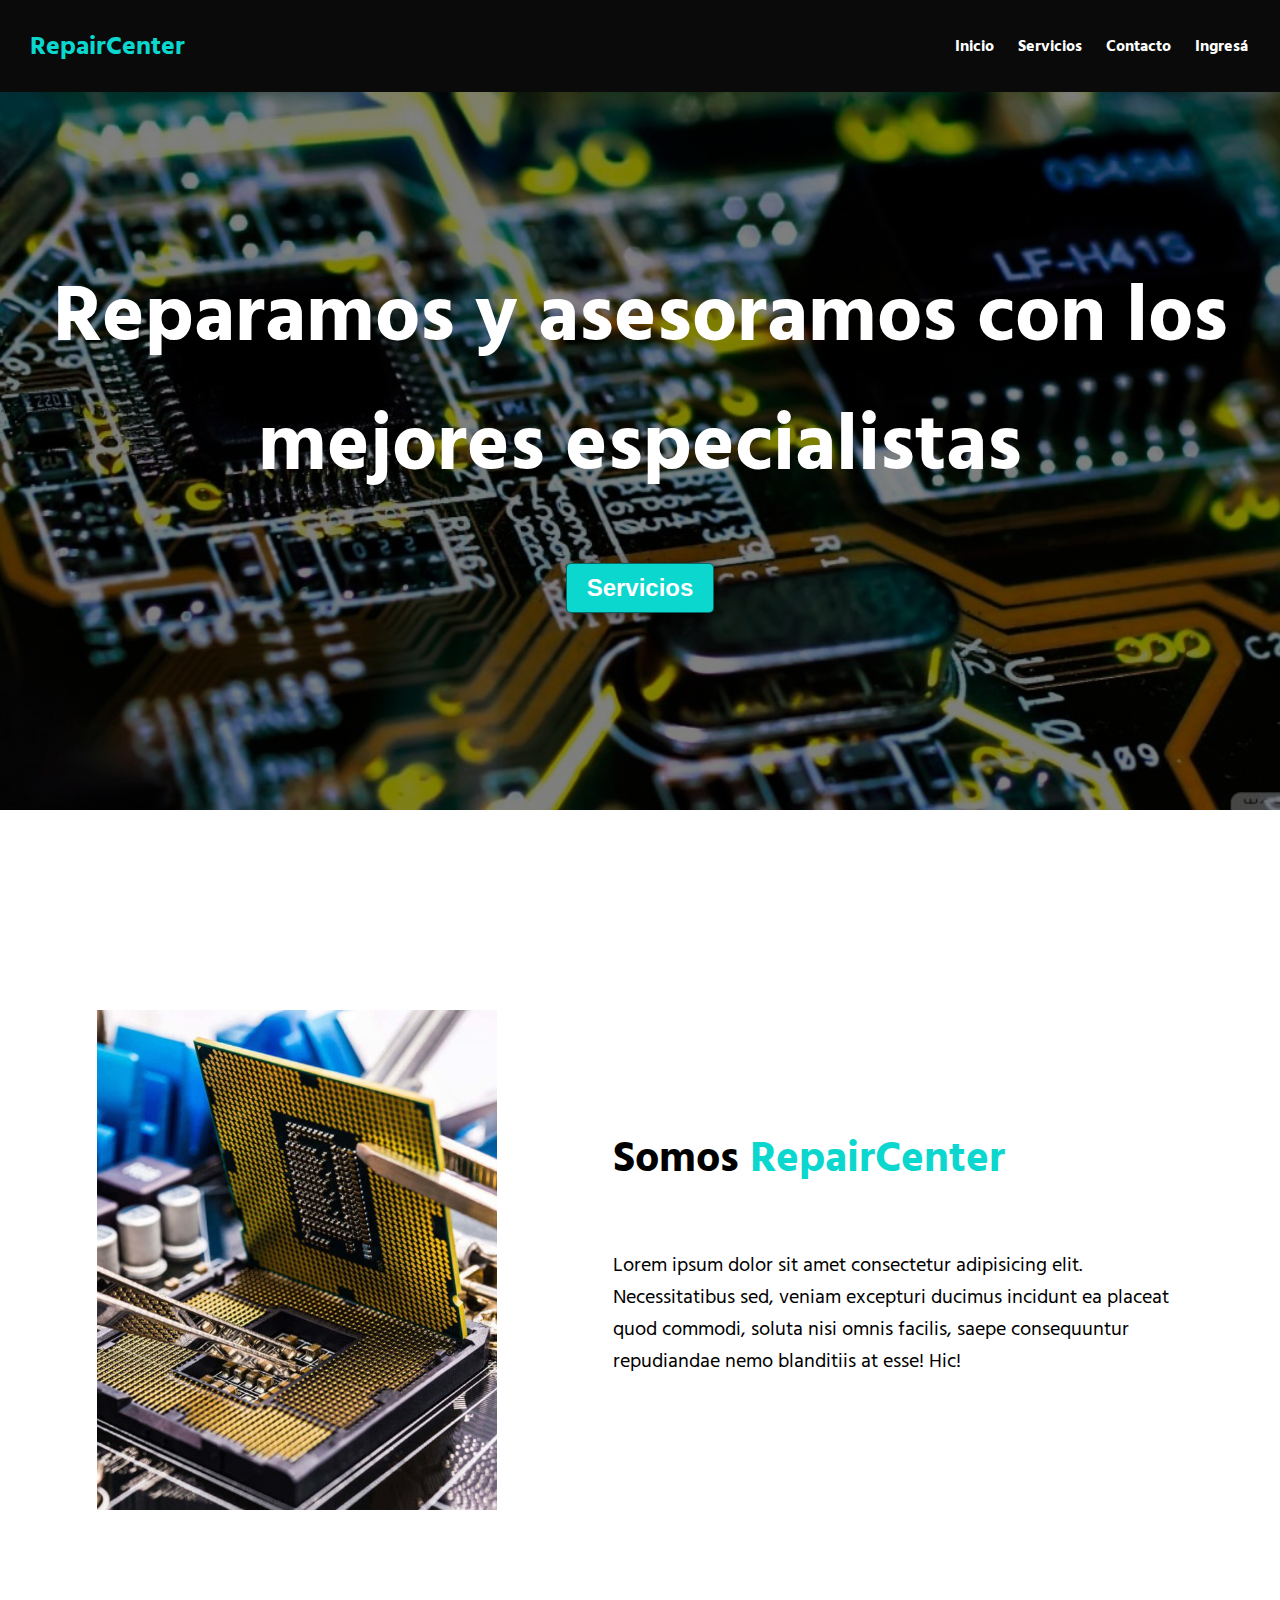
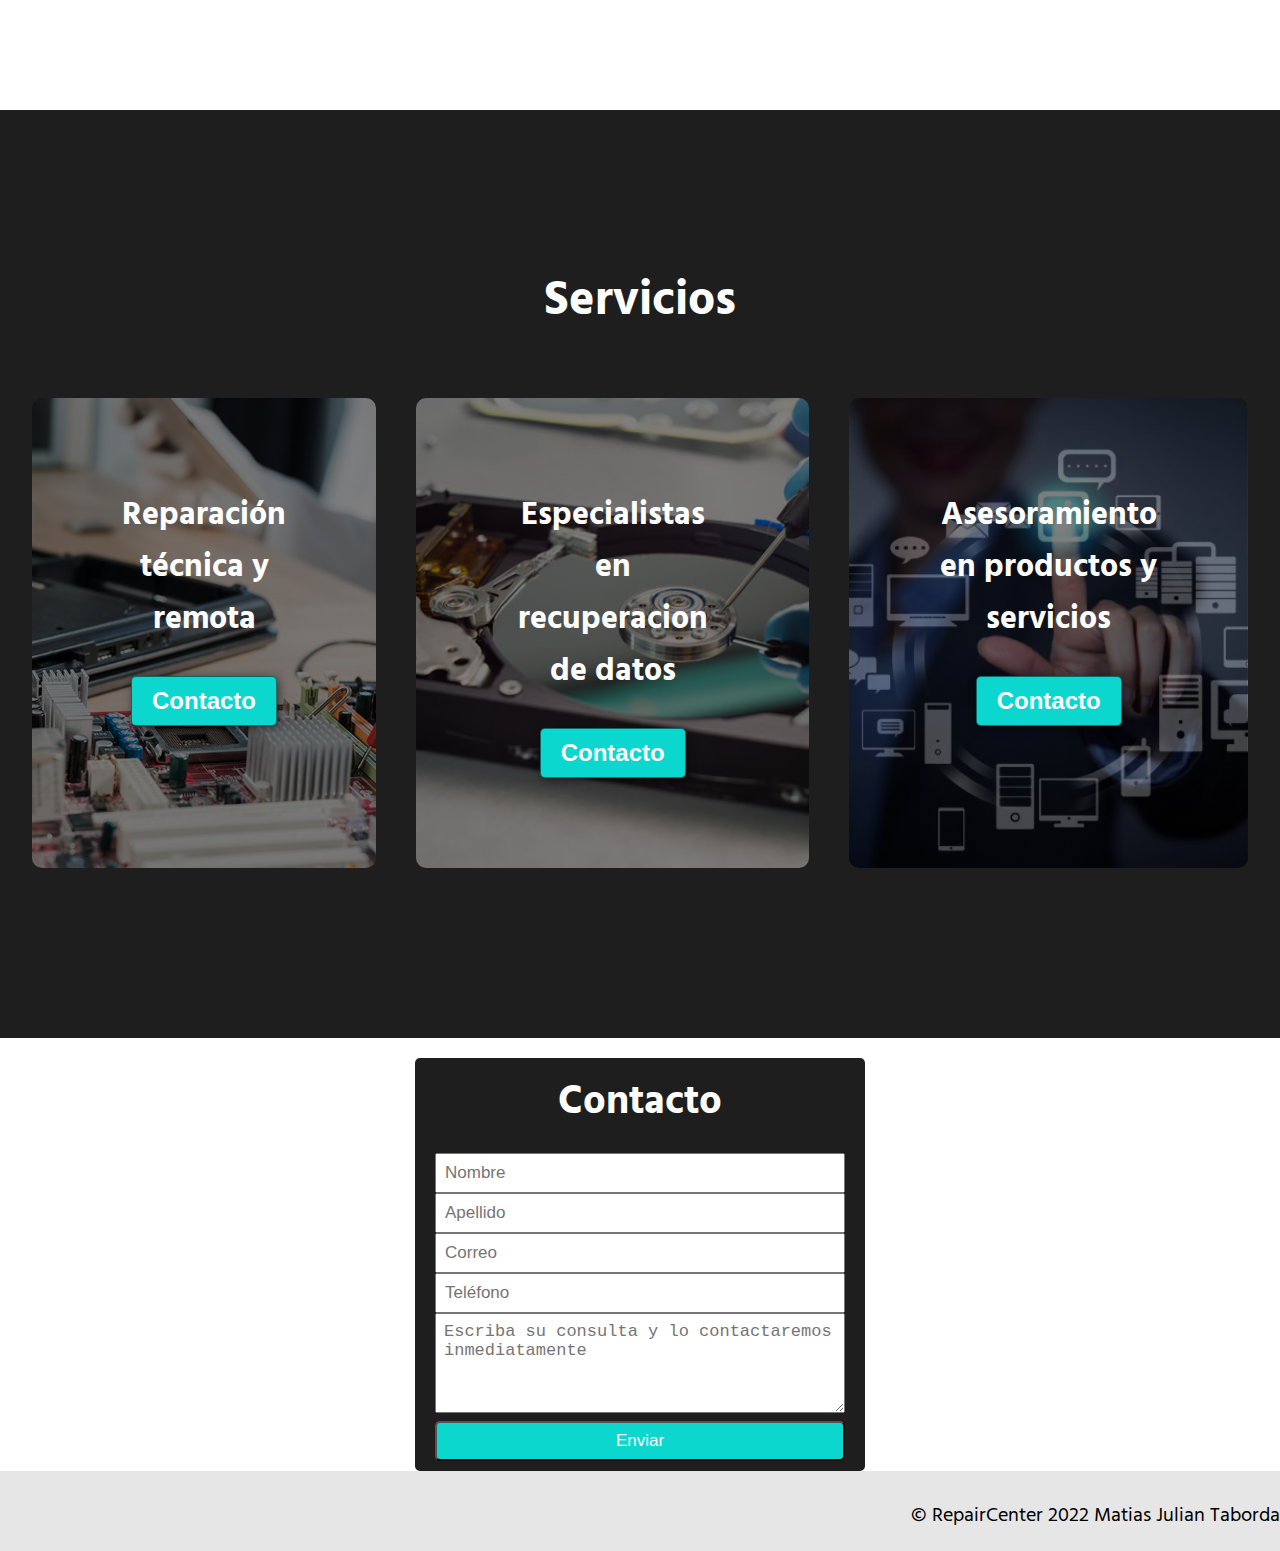
<file: index.html>
<!DOCTYPE html>
<html lang="en">
    <style>
        @import url('https://fonts.googleapis.com/css2?family=Anton&family=Francois+One&family=Hind+Siliguri:wght@300&display=swap');
        </style>
<head>
    <title>RepairCenter</title>
    <link rel="stylesheet" href="index.css">
</head>
<body>
    <header>
        <div class="container">
         <p class="logo">RepairCenter</p>
         <nav>
             <a href="#logo">Inicio</a>
             <a href="#servicios">Servicios</a>
             <a href="#contacto">Contacto</a>
             <a href="login.html">Ingresá</a>
         </nav>
        </div>
    </header>
    <section id="hero">
        <h1>Reparamos y asesoramos con los mejores especialistas</h1>
        <a href="#servicios"><button>Servicios</button></a>
    </section>
    <section id="nosotros">
        <div class="container">
        <div class="img-container"></div>
          <div class="texto">
        <h2>Somos <span class="color-fuente">RepairCenter</span></h2>
        <p>Lorem ipsum dolor sit amet consectetur adipisicing elit. Necessitatibus sed, veniam excepturi ducimus incidunt ea placeat quod commodi, soluta nisi omnis facilis, saepe consequuntur repudiandae nemo blanditiis at esse! Hic!</p>
    </div>
       </div>
    </section>

    <section id="servicios">
        <div class="container">
        <h2>Servicios</h2>
        <div class="serv">
        <div class="carta">
            <h3>Reparación técnica y remota</h3>
            <p>Lorem ipsum dolor sit amet consectetur adipisicing elit. Necessitatibus, laborum accusamus quis accusantium quo sit tenetur dignissimos? Repudiandae, praesentium. Minus, itaque inventore. Aperiam id quis impedit harum mollitia totam ipsam!</p>
            <a href="#contacto"><button>Contacto</button></a>
        </div>
        <div class="carta">
             <h3>Especialistas en recuperacion de datos</h3>
             <p>Lorem ipsum dolor sit amet, consectetur adipisicing elit. Ullam nulla aperiam hic esse temporibus soluta qui consectetur tempore, laudantium eius velit, architecto sunt blanditiis quia natus sapiente expedita eveniet nesciunt.</p>
             <a href="#contacto"><button>Contacto</button></a>
        </div>
        <div class="carta">
            <h3>Asesoramiento en productos y servicios</h3>
            <a href="#contacto"><button>Contacto</button></a>
        </div></div>
    </section>   
    <section id="contacto">
        <form action="">
            <div class="container">
              <h2>Contacto</h2>
            <input type="text" name="Nombre" placeholder="Nombre">
            <input type="text" name="Apellio" placeholder="Apellido">
            <input type="text" name="Correo" placeholder="Correo">
            <input type="text" name="Telefono" placeholder="Teléfono">
            <textarea name="mensaje" placeholder="Escriba su consulta y lo contactaremos inmediatamente" ></textarea>
            <input type="button" value="Enviar" id="boton"></div>
        </div>
        </form>
    </section>
    <footer>
        <div class="container">

            <p>&copy; RepairCenter 2022 Matias Julian Taborda
            </p>
        </div>
    </footer>
   
</body>
</html>
</file>
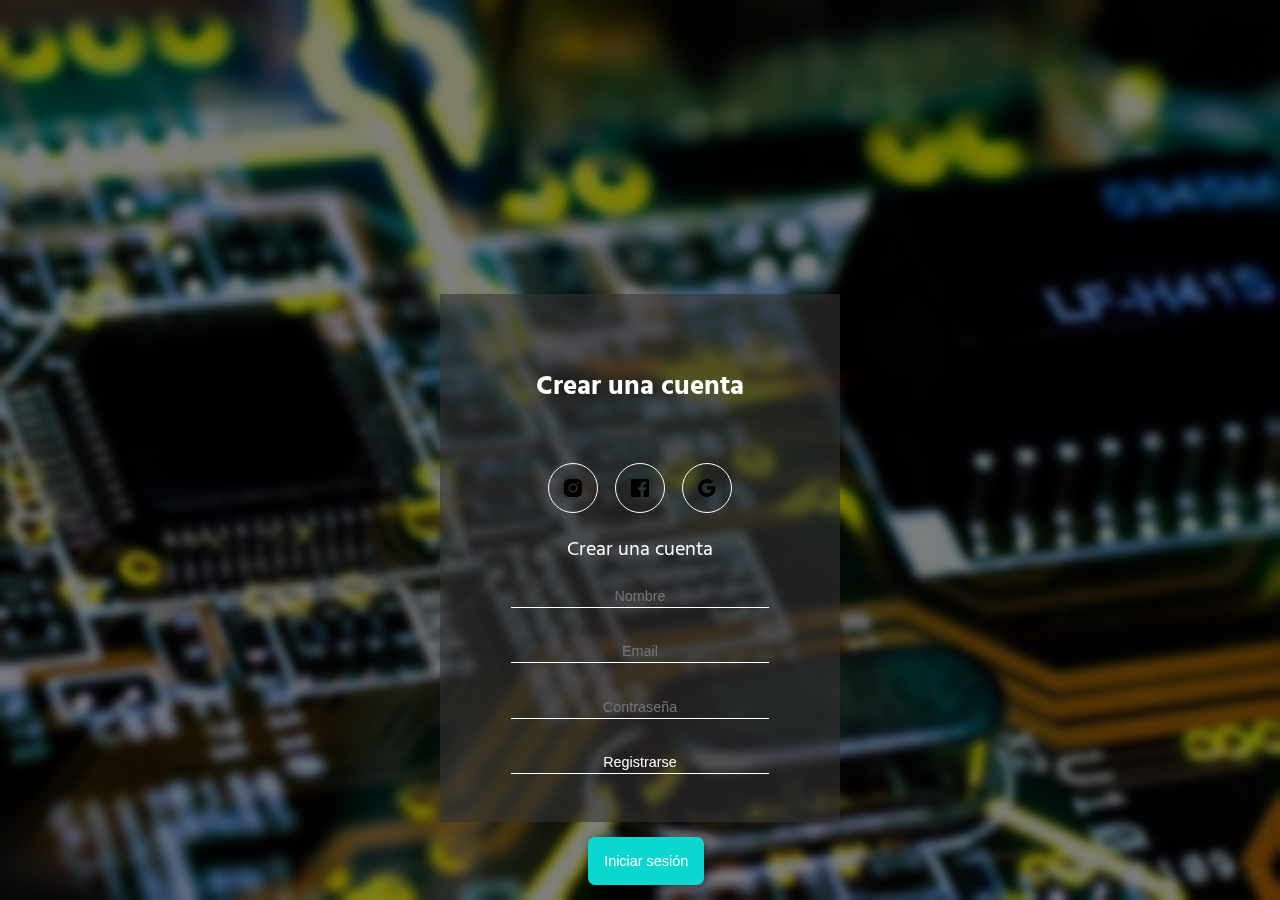
<file: login.html>
<!DOCTYPE html>
<html lang="en">
<head>
    <style>
        @import url('https://fonts.googleapis.com/css2?family=Anton&family=Francois+One&family=Hind+Siliguri:wght@300&display=swap');
     </style>
     <link rel="stylesheet" href="index.css">
</head>
    <body class="body2">
        <div class="container-form sign-up">
            <div class="welcome-back">
                <div class="message">
                    <h2></h2>
                    <p></p>
                    <button class="sign-up-btn">Iniciar sesión</button>
                </div>
            </div>
            <form class="formulario">
                <h2 class="crear-cuenta">Crear una cuenta</h2>
                <div class="iconos">
                     <div class="border-icon">
                        <img src="[data-uri]"/>
                </div>
                <div class="border-icon">
                    <img src="[data-uri]"/>
                </div>
                <div class="border-icon">
                    <img src="[data-uri]"/>
                </div>
                </div>
                <p class="cuenta-cuenta">Crear una cuenta</p>
                <input type="text" placeholder="Nombre">
                <input type="email" placeholder="Email">
                <input type="password" placeholder="Contraseña">
                <a href="index.html"> <input type="button"  value="Registrarse"></a>
            </form>
        </div>
        <div class="container-form sign-in">
            <form class="formulario">
                <h2 class="crear-cuenta">Iniciar Sesion</h2>
                <div class="iconos">
                <div class="border-icon">
                    <img src="[data-uri]"/>
                </div>
                <div class="border-icon">
                    <img src="[data-uri]"/>
                </div>
                <div class="border-icon">
                    <img src="[data-uri]"/>
                </div>
                </div>
                <p class="cuenta-cuenta"></p>

                
                <input type="email" placeholder="Email">
                <input type="password" placeholder="Contraseña">
                <a href="index.html"><input type="button" value="Iniciar sesion"></a>
            </form>
            <section id="boton9"> <div class="welcome-back">
                <div class="message">
                    <h2></h2>
                    <p></p>
                    <button class="sign-in-btn">Registrarse</button>
                </div>
            </div></section>
        </div>
       <script src="script.js"></script>
    </body>
</file>
<file: index.css>
*{
    box-sizing: border-box;
}

a:link, a:visited, a:active {
    text-decoration:none;
} 
body{
    font-family: 'Hind Siliguri', sans-serif;
    margin: 0;
}

h1{ font-size: 3.5em;}
h2{ font-size: 2.7em;}
h3{ font-size: 2em;}
p {font-size: 1.25em;}

html{
    scroll-behavior: smooth;
}

button{
    font-size: 1.5em;
    font-weight: bold;
    padding: 10px 20px;
    border-radius: 5px;
    border: 1px solid rgba(0, 0, 0, 0.5);
    box-shadow: 2px 2px 10px  rgba(0, 0, 0, 0.5);
    color: white;
    background-color: #0bd7ce;
}

button:hover{
    background-color: #06948d;
}

.container{
    max-width:1400px;
    margin:auto;
}

.color-fuente{color: #0bd7ce; }

header{
    background-color:#0a0a0a;
}

header .logo{
    margin: 0;
    padding: 25px 30px;
    font-weight: bold;
    color: #0bd7ce;
    font-size: 5.6em;
}

header .container{
 display: flex;
 flex-direction: column;
 align-items: center;

}

header nav{
    display: flex;
    flex-direction: column;
    text-align: center;
    padding-bottom: 25px;
}

header a{
padding: 5px 12px;
text-decoration: none;
font-weight: bold;
color: rgb(255, 255, 255);
font-size: 3em;
}

header a:hover{
    color: #0bd7ce;
}

#hero{
    display: flex;
    align-items: center;
    justify-content: center;
    text-align: center;
    flex-direction: column;
    color: white;
    height: 90vh;
    background-image:linear-gradient(
        0deg,
        rgba(0,0,0,0.5),
        rgba(0,0,0,0.5)
    )
    ,url("media/smr01.jpg");
    background-repeat: no-repeat;
    background-size: cover;
    background-position: center center;
}

#hero h1{
    color: white;
}


#nosotros .container{
    text-align: center;
    padding: 200px 12px;
}

#servicios{
background-color: rgba(30,30,30);
color: white;
text-align: center;
}

#servicios .container{
    padding: 150px 12px;
}

#servicios .container p{
    display: none;
    
}

#servicios h2{
    margin-top: 0;
    font-size: 3.2em;
}

#servicios .carta{
background-position: center center;
background-size: cover;
padding: 50px;
margin: 20px;
border-radius: 10px;
}

.carta:first-child{
    background-image: linear-gradient(
        0deg,
        rgba(0,0,0,0.5),
        rgba(0,0,0,0.5)
    )
    ,url("media/tecnico.jpg");
}

.carta:nth-child(2){
    background-image: linear-gradient(
        0deg,
        rgba(0,0,0,0.5),
        rgba(0,0,0,0.5)
    )
    ,url("media/recuperacion.jpg");

}

.carta:nth-child(3){
    background-image: linear-gradient(
        0deg,
        rgba(0,0,0,0.5),
        rgba(0,0,0,0.5)
    )
    ,url("media/especialista.jpg"); 
}

footer{
    background-color: rgba(230, 230, 230);
}

footer .p{
    margin: 0;
    color: rgb(100,100,100);
    padding: 10px;
}

footer .container{
    height: 80px;
   display:flex;
    justify-content:center;
    align-items: flex-end;
    

}

#contacto {
    background-color:white;
    text-align: center;
}

#contacto form {
    width: 450px;
    margin: auto;
    background: rgba(30,30,30);
    padding: 10px 20px;
    box-sizing: border-box;
    margin-top:20px;
    border-radius:5px;
}

#contacto h2{
    color: white;
    text-align: center;
    margin: 0;
    font-size: 40px;
    margin-bottom: 20px;
}

#contacto input, textarea{
    width:100%;
    padding: 8px;
    box-sizing: border-box;
    font-size: 17px;
}

#contacto textarea {
    min-height:100px;
    max-height:200px;
    max-width:100%;
}

#boton{
    background:#0bd7ce;
    color: white;
    padding: 20px;
    border-radius: 5px;
}

#boton:hover{
    cursor: pointer;
}



@media (min-width: 1020px){

    header{
        position:fixed;
        width:100%;
    }

    header .container{
        flex-direction:row;
        justify-content:space-between;
    }
    header a{
        font-size:1em;
    }

    header .logo{
        font-size:1.6em;
    }

    header nav{
        flex-direction: row;
        padding-bottom: 0;
        padding-right: 20px;
    }

    #hero h1{
        font-size:5em;
    }
    
    #nosotros .container{
        display: flex;
        justify-content:space-evenly;

    }

    #nosotros .texto{
        width:50%;
        max-width:600px;
        text-align:initial;
        display:flex;
        flex-direction: column;
        justify-content:center;
        padding-left:30px;
    }

    #nosotros h2{
        margin-top: 0px;
    }

    #nosotros .img-container{
        background-image: url("media/somos.jpg");
        background-size:cover;
        background-position:center center;
        height: 500px;
        width: 400px;
    }

    #servicios .serv{
        display: flex;
        justify-content: center;
       
       
    }

    #servicios p{
        display: block;
        margin-bottom:30px;
    }

    #servicios h3{
        margin-top:0;
    }

    #servicios h2{
        font-size: 3em;
    }

    #servicios .carta{
        padding: 90px;
        background-position-y: 0;
    }
  
    footer .container{
        justify-content: flex-end;
    }
}

*.body2{
    margin:0;
    padding:0;
    box-sizing: border-box;
}

.body2 {
    height: 100vh;
    display: flex;
    align-items: center;
    justify-content: center;
    
    background-image:linear-gradient(
        0deg,
        rgba(0,0,0,0.5),
        rgba(0,0,0,0.5)
    )
    ,url("media/fondologin.jpg");
    background-position: center center;
    background-repeat: no-repeat;
    background-size: cover;
    color: #fff;
   backdrop-filter: blur(5px);
}

.container form{
    width: 90%;
    height: 90vh;
    display: flex;
    justify-content: space-around;
    transition: all .5s ease-out;
    
}

.message {
 padding: 1rem;
}

.message h2 {
    font-size: 1.7ream;
    padding: 1rem 0
}
 
.message button {
    padding: 1rem;
    font-weight: 400;
    background-color:#06948d;
    border-radius: 2rem;
    border: none;
    outline: none;
    cursor:pointer;
    font-size: .9rem;
    margin-top: 2rem;
    transition: all .2s ease-in;
    background:#0bd7ce;
    color: white;
    padding: 9x;
    border-radius: 7px;
    
}

.message button:hover {
    background-color:#d2d2d6;
}

.formulario {
    width: 400px;
    padding: 1rem;
    margin: 2rem;
    background-color: rgb(51,51,51,0.602);
    text-align: center;
    
}

.crear-cuenta {
    padding: 2.7rem 0;
    font-size: 1.7rem;

}



.iconos {
    width: 200px;
    display: flex;
    justify-content: space-around;
    margin: auto;
}

.border-icon {
    height: 20px;
    width: 20px;
    display: flex;
    align-items: center;
    justify-content: center;
    padding: 1.5rem;
    border: solid thin white;
    border-radius:50%;
    font-size: 1.5rem;
    transition: all .3s ease-in;
}

.border-icon:hover {
    background-color:#343449;
    cursor: pointer;
}

.crear-cuenta {
    padding: 2rem 0;
}

.formulario input {
    width: 70% ;
    display: block;
    margin: auto;
    margin-bottom: 2rem;
    background-color: transparent;
    border: none;
    border-bottom: white thin solid;
    text-align: center;
    outline: none;
    padding: .2rem 0;
    font-size: .9rem;
    color: white;
    
}

.formulario input [type="value"] {
    cursor:pointer;
}
.formulario input [type="button"] {
    width:60%;
    margin: auto;
    border: solid thin white;
    padding: .7rem;
    border-radius:2rem;
    background-color: white;
   font-weight: 600;
   margin-top: 3rem;
   font-size: .8rem;
   cursor: pointer;
   color: #222;

}

.sign-in {
    position: absolute;
    opacity: 0;
    visibility:hidden;
}

.sign-in.active {
    opacity: 1;
    visibility: visible;

}

.sign-up.active {
    opacity: 0;
    visibility: hidden;
}

#boton9  button{
    position:absolute;
    bottom:105px;
    left: 180px;
}



.sign-up-btn{
    position: relative;
    left:38%;
    bottom: -639px;
    
}
</file>
